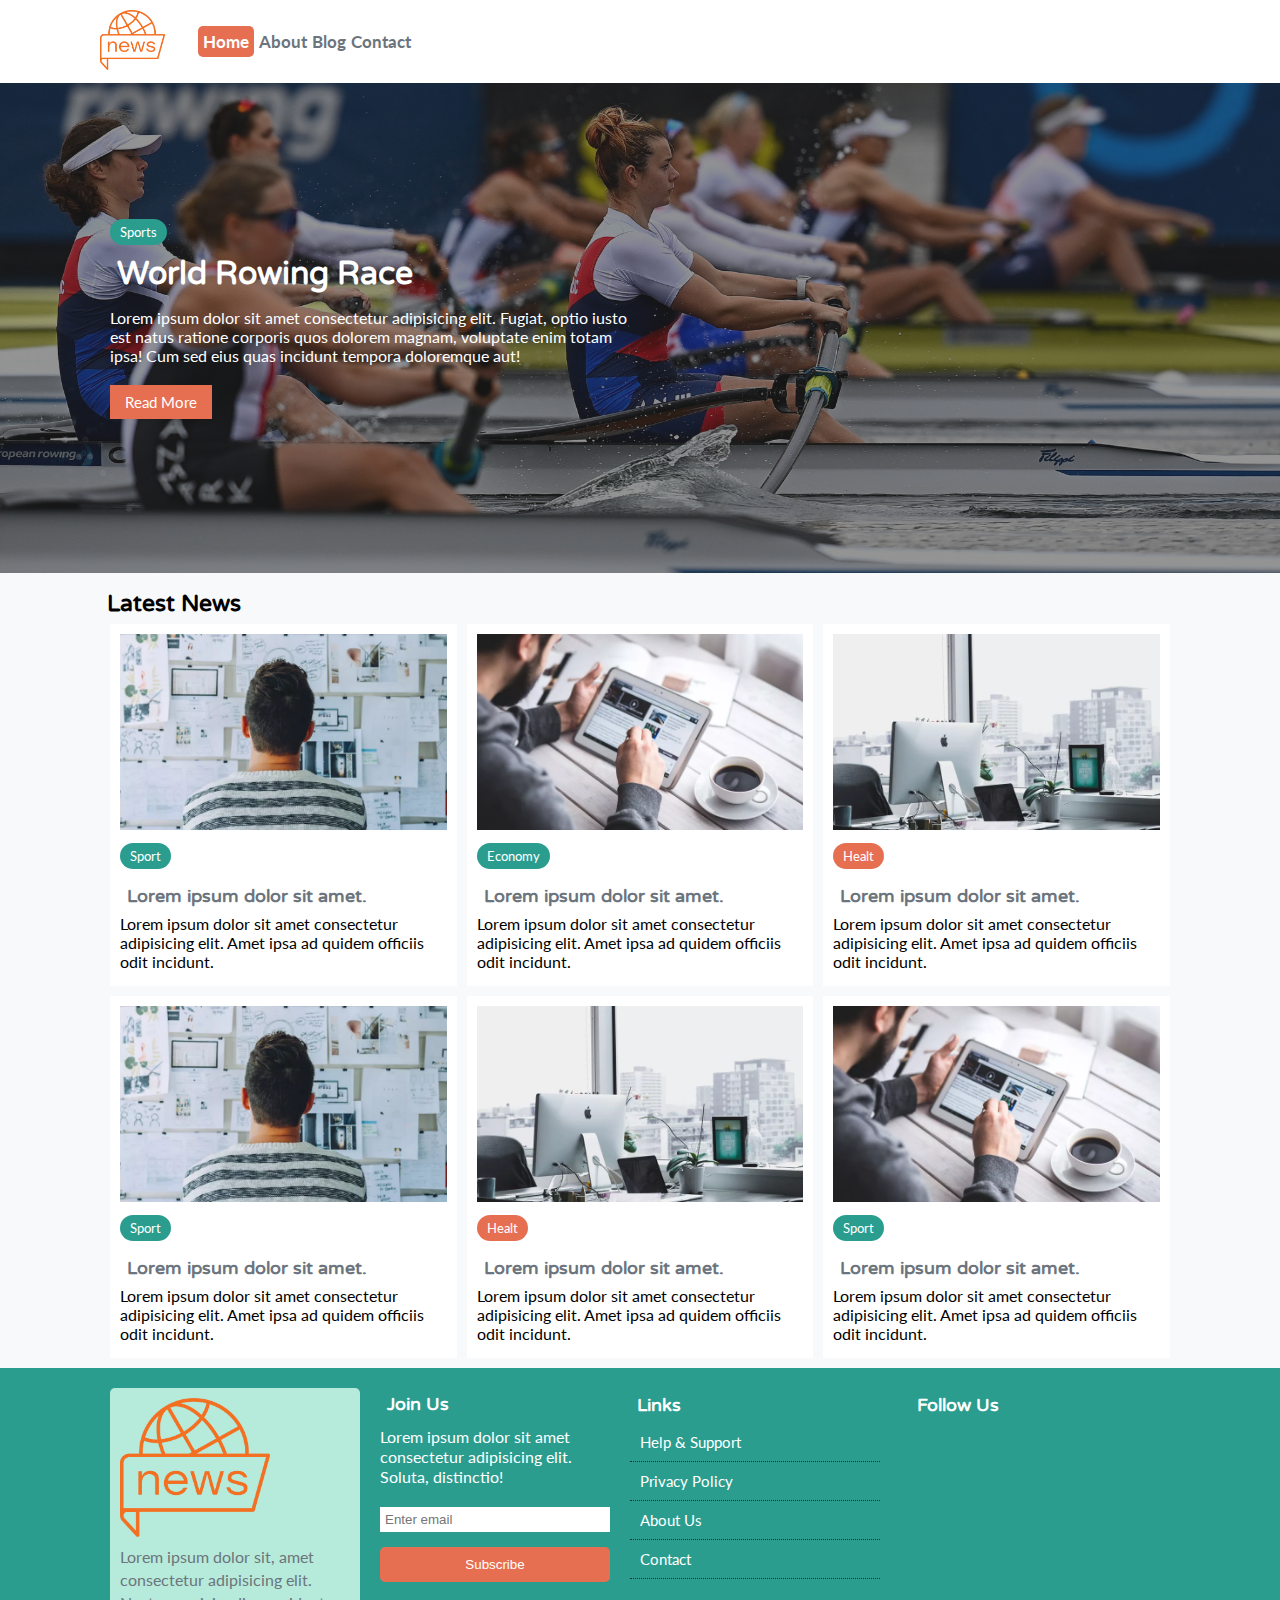
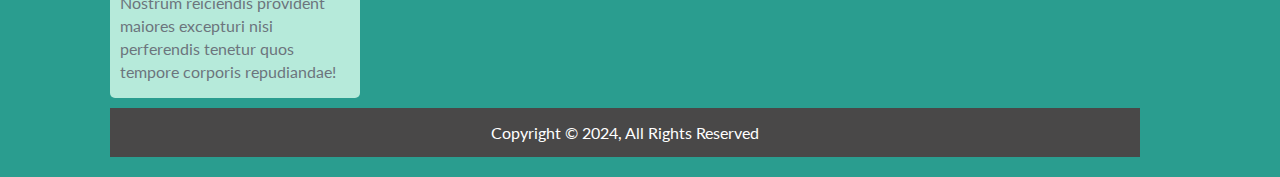
<file: index.html>
<!DOCTYPE html>
<html lang="en">
  <head>
    <meta charset="UTF-8" />
    <meta http-equiv="X-UA-Compatible" content="IE=edge" />
    <meta name="viewport" content="width=device-width, initial-scale=1.0" />
    <title>News Site</title>
    <link rel="stylesheet" href="css/style.css" />
    <link rel="stylesheet" media="(max-width: 768px)" href="css/mobile.css" />
    <link
      rel="stylesheet"
      media="(max-width: 576px)"
      href="css/small-mobile.css"
    />

    <!-- İcons -->
    <link
      rel="stylesheet"
      href="https://cdnjs.cloudflare.com/ajax/libs/font-awesome/6.2.1/css/all.min.css"
      integrity="sha512-MV7K8+y+gLIBoVD59lQIYicR65iaqukzvf/nwasF0nqhPay5w/9lJmVM2hMDcnK1OnMGCdVK+iQrJ7lzPJQd1w=="
      crossorigin="anonymous"
      referrerpolicy="no-referrer"
    />

    <!-- Fonts -->
    <link
      href="https://fonts.googleapis.com/css2?family=Lato:wght@400;700&family=Varela+Round&display=swap"
      rel="stylesheet"
    />
  </head>
  <body>
    <header>
      <div class="container">
        <div class="grid-container">
          <a href="#" class="logo"><img src="img/logo.png" alt="logo" /></a>

          <nav>
            <ul>
              <li><a href="#" class="nav_item active">Home</a></li>
              <li><a href="about.html" class="nav_item">About</a></li>
              <li><a href="#" class="nav_item">Blog</a></li>
              <li><a href="#" class="nav_item">Contact</a></li>
              <li>
                <a href="#" class="nav_item"
                  ><i class="fa-solid fa-bars"></i
                ></a>
              </li>
            </ul>
          </nav>

          <div class="socials">
            <div class="kapsayici">
              <a href="#">
                <i class="fa-brands fa-facebook"></i>
              </a>

              <a href="#">
                <i class="fa-brands fa-twitter"></i>
              </a>

              <a href="#">
                <i class="fa-brands fa-instagram"></i>
              </a>

              <a href="#">
                <i class="fa-brands fa-youtube"></i>
              </a>
            </div>
          </div>
        </div>
      </div>
    </header>
    <main>
      <section id="slider" class="">
        <div class="container">
          <div class="grid-container">
            <div class="slider-content">
              <a href="#" class="category bg-secondary">Sports</a>
              <h2>World Rowing Race</h2>
              <p>
                Lorem ipsum dolor sit amet consectetur adipisicing elit. Fugiat,
                optio iusto est natus ratione corporis quos dolorem magnam,
                voluptate enim totam ipsa! Cum sed eius quas incidunt tempora
                doloremque aut!
              </p>
              <a href="#" class="btn btn-primary"> Read More </a>
            </div>
            <div></div>
          </div>
        </div>
      </section>

      <section id="article" class="article">
        <div class="container">
          <h2>Latest News</h2>
          <div class="grid-container">
            <div class="box-1">
              <img src="img/img-1.webp" alt="#" />
              <a href="#" class="category bg-secondary">Sport</a>
              <h3>Lorem ipsum dolor sit amet.</h3>
              <p>
                Lorem ipsum dolor sit amet consectetur adipisicing elit. Amet
                ipsa ad quidem officiis odit incidunt.
              </p>
            </div>
            <div class="box-1">
              <img src="img/img-2.webp" alt="#" />
              <a href="#" class="category bg-secondary">Economy</a>
              <h3>Lorem ipsum dolor sit amet.</h3>
              <p>
                Lorem ipsum dolor sit amet consectetur adipisicing elit. Amet
                ipsa ad quidem officiis odit incidunt.
              </p>
            </div>
            <div class="box-1">
              <img src="img/img-3.webp" alt="#" />
              <a href="#" class="category bg-primary">Healt</a>
              <h3>Lorem ipsum dolor sit amet.</h3>
              <p>
                Lorem ipsum dolor sit amet consectetur adipisicing elit. Amet
                ipsa ad quidem officiis odit incidunt.
              </p>
            </div>
            <div class="box-1">
              <img src="img/img-1.webp" alt="#" />
              <a href="#" class="category bg-secondary">Sport</a>
              <h3>Lorem ipsum dolor sit amet.</h3>
              <p>
                Lorem ipsum dolor sit amet consectetur adipisicing elit. Amet
                ipsa ad quidem officiis odit incidunt.
              </p>
            </div>
            <div class="box-1">
              <img src="img/img-3.webp" alt="#" />
              <a href="#" class="category bg-primary">Healt</a>
              <h3>Lorem ipsum dolor sit amet.</h3>
              <p>
                Lorem ipsum dolor sit amet consectetur adipisicing elit. Amet
                ipsa ad quidem officiis odit incidunt.
              </p>
            </div>
            <div class="box-1">
              <img src="img/img-2.webp" alt="#" />
              <a href="#" class="category bg-secondary">Sport</a>
              <h3>Lorem ipsum dolor sit amet.</h3>
              <p>
                Lorem ipsum dolor sit amet consectetur adipisicing elit. Amet
                ipsa ad quidem officiis odit incidunt.
              </p>
            </div>
          </div>
        </div>
      </section>
    </main>

    <footer>
      <div class="container">
        <div class="grid-container">
          <div class="footer-content-1 footer-content">
            <img src="img/logo.png" alt="" />
            <p>
              Lorem ipsum dolor sit, amet consectetur adipisicing elit. Nostrum
              reiciendis provident maiores excepturi nisi perferendis tenetur
              quos tempore corporis repudiandae!
            </p>
          </div>
          <div class="footer-content-2 footer-content">
            <h3>Join Us</h3>
            <p>
              Lorem ipsum dolor sit amet consectetur adipisicing elit. Soluta,
              distinctio!
            </p>
            <form action="#">
              <input type="text" placeholder="Enter email" />
            </form>
            <button class="btn btn-primary">Subscribe</button>
          </div>
          <div class="footer-content-3 footer-content">
            <h3>Links</h3>
            <ul>
              <li><a href="#">Help & Support</a></li>
              <li><a href="#">Privacy Policy</a></li>
              <li><a href="#">About Us</a></li>
              <li><a href="#">Contact</a></li>
            </ul>
          </div>
          <div class="footer-content-4 footer-content">
            <div class="kapsayici">
              <h3>Follow Us</h3>
              <a href="#">
                <i class="fa-brands fa-facebook fa-2x"></i>
              </a>

              <a href="#">
                <i class="fa-brands fa-twitter fa-2x"></i>
              </a>

              <a href="#">
                <i class="fa-brands fa-instagram fa-2x"></i>
              </a>

              <a href="#">
                <i class="fa-brands fa-youtube fa-2x"></i>
              </a>
            </div>
          </div>

          <div class="footer-content-5 footer-content">
            <p>Copyright &copy; 2024, All Rights Reserved</p>
          </div>
        </div>
      </div>
    </footer>
  </body>
</html>
</file>
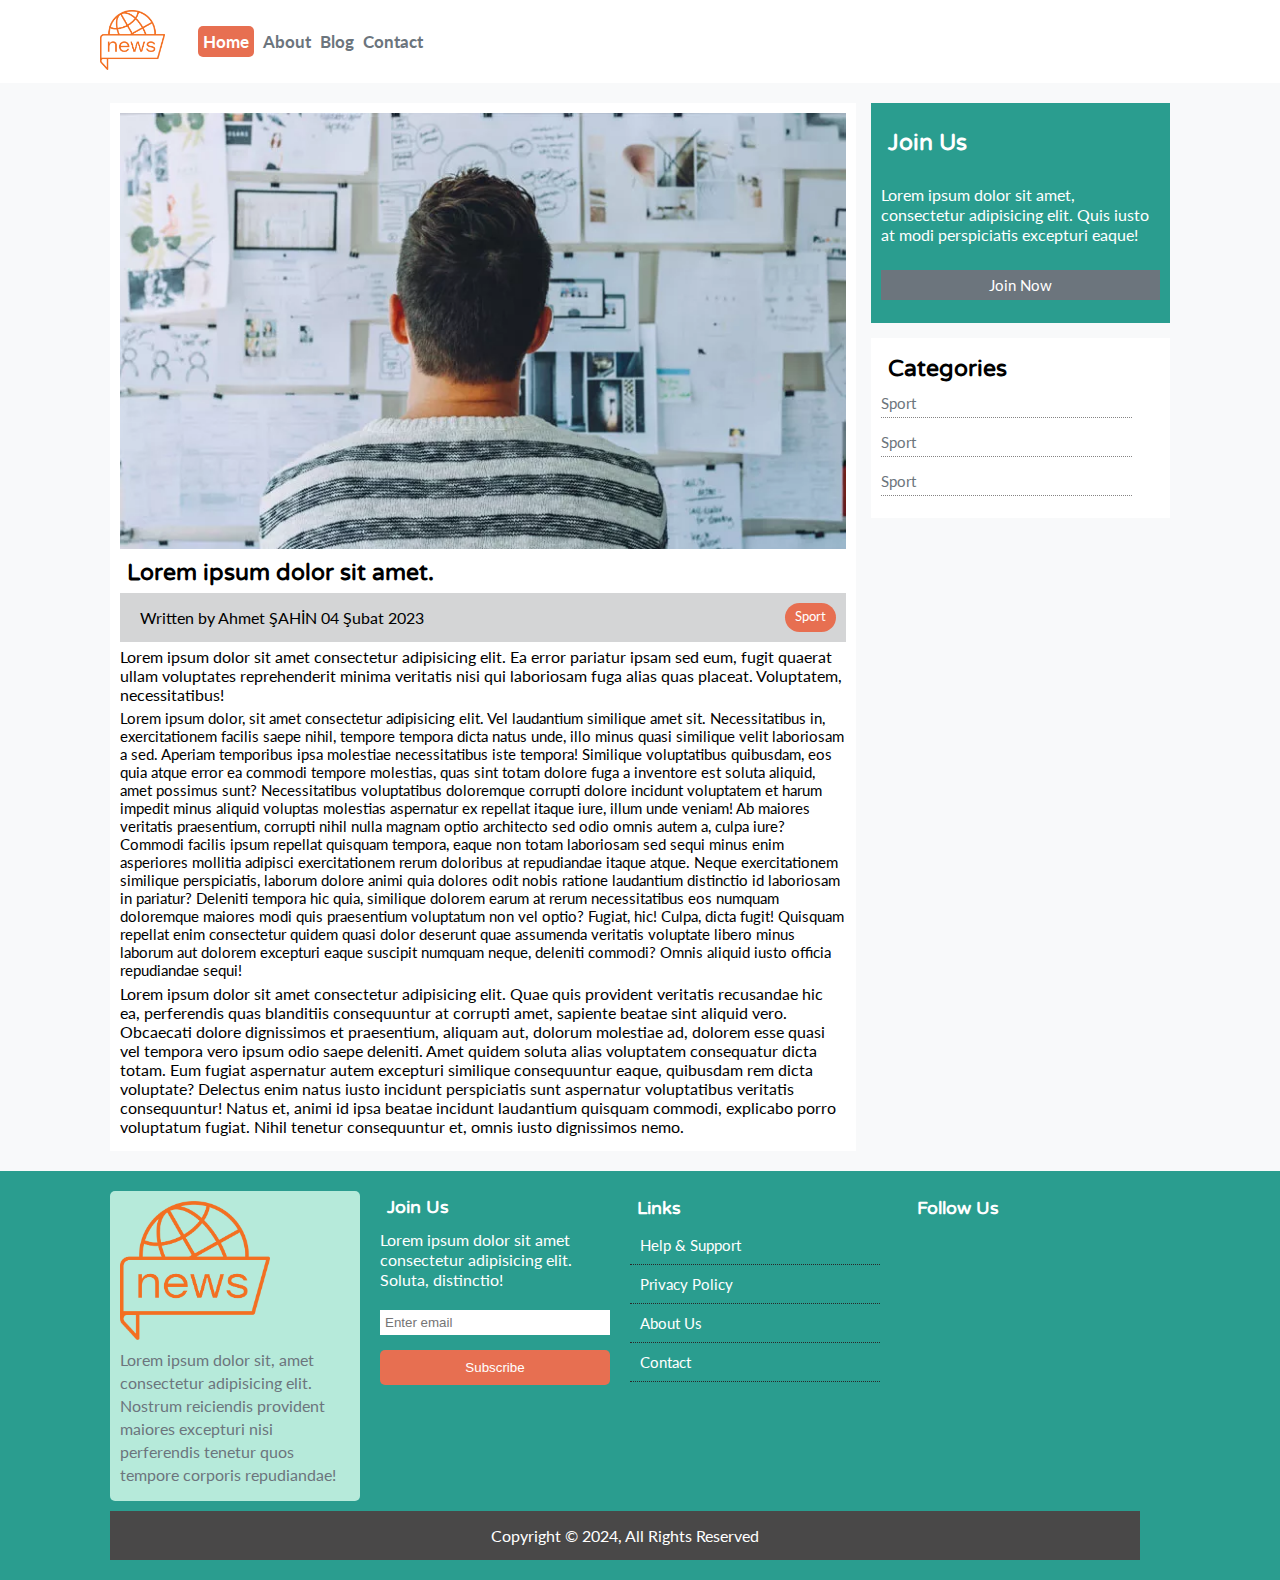
<file: article.html>
<!DOCTYPE html>
<html lang="en">
  <head>
    <meta charset="UTF-8" />
    <meta http-equiv="X-UA-Compatible" content="IE=edge" />
    <meta name="viewport" content="width=device-width, initial-scale=1.0" />
    <title>News Site</title>
    <link rel="stylesheet" href="css/style.css" />

    <!-- İcons -->
    <link
      rel="stylesheet"
      href="https://cdnjs.cloudflare.com/ajax/libs/font-awesome/6.2.1/css/all.min.css"
      integrity="sha512-MV7K8+y+gLIBoVD59lQIYicR65iaqukzvf/nwasF0nqhPay5w/9lJmVM2hMDcnK1OnMGCdVK+iQrJ7lzPJQd1w=="
      crossorigin="anonymous"
      referrerpolicy="no-referrer"
    />

    <!-- Fonts -->
    <link
      href="https://fonts.googleapis.com/css2?family=Lato:wght@400;700&family=Varela+Round&display=swap"
      rel="stylesheet"
    />

    <link rel="stylesheet" media="(max-width: 768px)" href="css/mobile.css" />
    <link
      rel="stylesheet"
      media="(max-width: 576px)"
      href="css/small-mobile.css"
    />

    <link
      rel="stylesheet"
      media="(max-width: 768px)"
      href="css/article-mobile.css"
    />
  </head>
  <body>
    <header>
      <div class="container">
        <div class="grid-container">
          <a href="#" class="logo"><img src="img/logo.png" alt="logo" /></a>

          <nav>
            <a href="#" class="nav_item active">Home</a>
            <a href="about.html" class="nav_item">About</a>
            <a href="#" class="nav_item">Blog</a>
            <a href="#" class="nav_item">Contact</a>
          </nav>

          <div class="socials">
            <div class="kapsayici">
              <a href="#">
                <i class="fa-brands fa-facebook"></i>
              </a>

              <a href="#">
                <i class="fa-brands fa-twitter"></i>
              </a>

              <a href="#">
                <i class="fa-brands fa-instagram"></i>
              </a>

              <a href="#">
                <i class="fa-brands fa-youtube"></i>
              </a>
            </div>
          </div>
        </div>
      </div>
    </header>

    <main id="news-article">
      <div class="container">
        <div class="grid-container">
          <section id="news-content" class="news-content">
            <div class="news-content-card">
              <img src="img/img-1.webp" alt="" />
              <h2>Lorem ipsum dolor sit amet.</h2>
              <div class="writer">
                <i class="fa-solid fa-user"></i>
                <p>Written by Ahmet ŞAHİN 04 Şubat 2023</p>
                <a href="#" class="category bg-primary">Sport</a>
              </div>
              <p>
                Lorem ipsum dolor sit amet consectetur adipisicing elit. Ea
                error pariatur ipsam sed eum, fugit quaerat ullam voluptates
                reprehenderit minima veritatis nisi qui laboriosam fuga alias
                quas placeat. Voluptatem, necessitatibus!
              </p>

              
                Lorem ipsum dolor, sit amet consectetur adipisicing elit. Vel
                laudantium similique amet sit. Necessitatibus in, exercitationem
                facilis saepe nihil, tempore tempora dicta natus unde, illo
                minus quasi similique velit laboriosam a sed. Aperiam temporibus
                ipsa molestiae necessitatibus iste tempora! Similique
                voluptatibus quibusdam, eos quia atque error ea commodi tempore
                molestias, quas sint totam dolore fuga a inventore est soluta
                aliquid, amet possimus sunt? Necessitatibus voluptatibus
                doloremque corrupti dolore incidunt voluptatem et harum impedit
                minus aliquid voluptas molestias aspernatur ex repellat itaque
                iure, illum unde veniam! Ab maiores veritatis praesentium,
                corrupti nihil nulla magnam optio architecto sed odio omnis
                autem a, culpa iure? Commodi facilis ipsum repellat quisquam
                tempora, eaque non totam laboriosam sed sequi minus enim
                asperiores mollitia adipisci exercitationem rerum doloribus at
                repudiandae itaque atque. Neque exercitationem similique
                perspiciatis, laborum dolore animi quia dolores odit nobis
                ratione laudantium distinctio id laboriosam in pariatur?
                Deleniti tempora hic quia, similique dolorem earum at rerum
                necessitatibus eos numquam doloremque maiores modi quis
                praesentium voluptatum non vel optio? Fugiat, hic! Culpa, dicta
                fugit! Quisquam repellat enim consectetur quidem quasi dolor
                deserunt quae assumenda veritatis voluptate libero minus laborum
                aut dolorem excepturi eaque suscipit numquam neque, deleniti
                commodi? Omnis aliquid iusto officia repudiandae sequi!
              </p>

              <p>
                Lorem ipsum dolor sit amet consectetur adipisicing elit. Quae
                quis provident veritatis recusandae hic ea, perferendis quas
                blanditiis consequuntur at corrupti amet, sapiente beatae sint
                aliquid vero. Obcaecati dolore dignissimos et praesentium,
                aliquam aut, dolorum molestiae ad, dolorem esse quasi vel
                tempora vero ipsum odio saepe deleniti. Amet quidem soluta alias
                voluptatem consequatur dicta totam. Eum fugiat aspernatur autem
                excepturi similique consequuntur eaque, quibusdam rem dicta
                voluptate? Delectus enim natus iusto incidunt perspiciatis sunt
                aspernatur voluptatibus veritatis consequuntur! Natus et, animi
                id ipsa beatae incidunt laudantium quisquam commodi, explicabo
                porro voluptatum fugiat. Nihil tenetur consequuntur et, omnis
                iusto dignissimos nemo.
              </p> 
            </div>
          </section>

          <section id="join">

              <h2>Join Us</h2>
              <p>
                Lorem ipsum dolor sit amet, consectetur adipisicing elit. Quis
                iusto at modi perspiciatis excepturi eaque!
              </p>
              <a href="#" class="btn btn-dark">Join Now</a>

          </section>

          <section id="categories">
            <h2>Categories</h2>
            <ul>
              <li>
                <a href="#"><i class="fa-solid fa-angle-right"></i> Sport</a>
              </li>
              <li>
                <a href="#"><i class="fa-solid fa-angle-right"></i> Sport</a>
              </li>
              <li>
                <a href="#"><i class="fa-solid fa-angle-right"></i> Sport</a>
              </li>
            </ul>
          </section>
        </div>
      </div>
    </main>

    <footer>
      <div class="container">
        <div class="grid-container">
          <div class="footer-content-1 footer-content">
            <img src="img/logo.png" alt="" />
            <p>
              Lorem ipsum dolor sit, amet consectetur adipisicing elit. Nostrum
              reiciendis provident maiores excepturi nisi perferendis tenetur
              quos tempore corporis repudiandae!
            </p>
          </div>
          <div class="footer-content-2 footer-content">
            <h3>Join Us</h3>
            <p>
              Lorem ipsum dolor sit amet consectetur adipisicing elit. Soluta,
              distinctio!
            </p>
            <form action="#">
              <input type="text" placeholder="Enter email" />
            </form>
            <button class="btn btn-primary">Subscribe</button>
          </div>
          <div class="footer-content-3 footer-content">
            <h3>Links</h3>
            <ul>
              <li><a href="#">Help & Support</a></li>
              <li><a href="#">Privacy Policy</a></li>
              <li><a href="#">About Us</a></li>
              <li><a href="#">Contact</a></li>
            </ul>
          </div>
          <div class="footer-content-4 footer-content">
            <div class="kapsayici">
              <h3>Follow Us</h3>
              <a href="#">
                <i class="fa-brands fa-facebook fa-2x"></i>
              </a>

              <a href="#">
                <i class="fa-brands fa-twitter fa-2x"></i>
              </a>

              <a href="#">
                <i class="fa-brands fa-instagram fa-2x"></i>
              </a>

              <a href="#">
                <i class="fa-brands fa-youtube fa-2x"></i>
              </a>
            </div>
          </div>

          <div class="footer-content-5 footer-content">
            <p>Copyright &copy; 2024, All Rights Reserved</p>
          </div>
        </div>
      </div>
    </footer>
  </body>
</html>
</file>
<file: css/style.css>
:root {
  --primary-color: #e76f51;
  --secondary-color: #2a9d8f;
  --light-color: #f8f9fa;
  --dark-color: #6c757d;
}

* {
  margin: 0;
  padding: 0;
  box-sizing: border-box;
}

html {
  font-size: 10px;
}

body {
  font-family: "Lato", sans-serif;
  font-size: 1.5rem;
  background-color: var(--light-color);
}

h1,
h2,
h3,
h4,
h5,
h6 {
  font-family: "Varela Round", sans-serif;
  margin: 0.7rem;
}

img {
  width: 100%;
}

a {
  text-decoration: none;
  color: var(--dark-color);
}

ul {
  list-style-type: none;
}

p {
  margin: 0.5rem 0rem;
  font-size: 1.6rem;
}

.bg-primary {
  background-color: var(--primary-color);
}

.bg-secondary {
  background-color: var(--secondary-color);
}

.bg-dark {
  background-color: var(--dark-color);
}

.btn {
  display: inline-block;
  border: none;
  padding: 0.4rem 1.6rem;
  background-color: var(--dark-color);
  color: #fff;
}

.btn-primary {
  background-color: var(--primary-color);
}
.btn-secondary {
  background-color: var(--secondary-color);
}
.btn-light {
  background-color: var(--light-color);
}

.btn:hover {
  opacity: 0.8;
}

.btn-block {
  display: block;
  width: 100%;
  text-align: center;
}

.bg-primary {
  background-color: var(--primary-color);
}

.bg-secondary {
  background-color: var(--secondary-color);
}

.bg-light {
  background-color: var(--light-color);
}

.container {
  max-width: 1100px !important;
  margin: 0 auto !important;
  padding: 1rem;
}
header {
  background-color: #fff;
  position: sticky;
  top: 0;
  z-index: 10000;
}

header .grid-container {
  display: grid;
  grid-template-columns: 0.5fr 3fr 2fr;
  width: 100%;
}

header .grid-container img {
  width: 6.5rem;
}

nav {
  align-self: center;
  justify-self: start;
}

nav ul {
  display: flex;
}

nav a {
  font-weight: bold;
  font-size: 1.7rem;
  transition: all 0.2s;
}

nav li:last-child {
  display: none;
}

nav a:hover {
  background-color: #2a9d8f !important;
  padding: 1rem 0.1rem;
  color: #fff;
}

.socials {
  align-self: center;
  justify-self: end;
}

.socials a {
  font-size: 3.2rem;
  transition: all 0.3s;
}

.socials a:hover {
  font-size: 2.5rem;
}

.nav_item {
  border-radius: 5px;
  margin-right: 0.5rem;
}

.nav_item:hover {
  background-color: var(--light-color);
}

.active {
  padding: 0.5rem;
  background-color: var(--primary-color);
  color: #fff;
}

.active:hover {
  color: #fff;
}

/* ------------------------------------------ */

#slider {
  background-color: #292828;
  padding: 1rem;
  z-index: 90;
  position: relative;
}

#slider::before {
  content: "";
  background: url(../img/rowing.jpeg);
  background-position: center;
  background-size: cover;
  opacity: 0.5;
  width: 100%;
  height: 100%;
  position: absolute;
  top: 0;
  left: 0;
}

#slider .grid-container {
  display: grid;
  grid-template-columns: 1fr 1fr;
  height: 50vh;
  z-index: 700;
  width: 100%;
  align-items: center;
}

#slider .grid-container .slider-content {
  text-align: left;
  align-self: center;
  color: #fff;
  padding: 1rem;
  grid-column: 1 / span 1;
  z-index: 100;
}

#slider .grid-container .slider-content h2 {
  font-size: 3.2rem;
  margin-block: 1.5rem;
}

#slider .grid-container .slider-content .btn {
  margin-block: 1.5rem;
  padding: 0.8rem 1.5rem;
}

.category {
  color: #fff;
  padding: 0.5rem 1rem;
  border-radius: 20px;
  font-size: 1.3rem;
}

/* ------------------------------------------ */

#article .grid-container {
  display: grid;
  grid-template-columns: repeat(3, 1fr);
  gap: 1rem;
}

.box-1 {
  background-color: #fff;
  padding: 1rem;
}

.box-1 .category {
  margin: 1rem 0 !important;
  display: inline-block;
}

.box-1 h3 {
  color: var(--dark-color);
}

#article .grid-container {
  padding-inline: 1rem;
}

/* ------------------------------------------ */

/* footer */

footer {
  background-color: var(--secondary-color);
  color: #fff;
}

footer a {
  color: #fff;
}

footer .grid-container {
  display: grid;
  grid-template-columns: repeat(4, 1fr);
  grid-template-rows: 2;
  padding: 1rem;
  gap: 1rem;
}

.footer-content-1 {
  grid-column: 1 / span 1;
  grid-row: 1;
  background-color: #b6eada;
  padding: 1rem;
  border-radius: 5px;
  color: var(--dark-color);
}

.footer-content-1 img {
  grid-column: 1 / span 1;
  grid-row: 1;
  width: 15rem;
}

.footer-content-1 p {
  line-height: 2.3rem;
}

.footer-content-2 {
  grid-column: 2 / 2;
  grid-row: 1;
  display: flex;
  flex-direction: column;
  padding-inline: 1rem;
  line-height: 2rem;
}

.footer-content-2 input {
  grid-column: 2 / 2;
  grid-row: 1;
  padding: 0.5rem;
  width: 100%;
  margin-block: 0.5rem;
  border: none;
  outline: none;
  margin-block: 1.5rem;
}

.footer-content-2 button {
  padding-block: 1rem;
  border-radius: 5px;
}

.footer-content-3 {
  grid-column: 3 / 3;
  grid-row: 1;
}

.footer-content-3 li {
  border-bottom: 1px dotted #292828;
  padding: 1rem;
}

.footer-content-3 li a:hover {
  color: var(--primary-color);
}

.footer-content-4 {
  grid-column: 4 / span 4;
  grid-row: 1;
  padding-inline: 2rem;
}
.footer-content-4 a {
  transition: all 0.3s;
}

.footer-content-4 a:hover {
  font-size: 1rem;
}

.footer-content-5 {
  grid-column: 1 / span 4;
  grid-row: 2;
  text-align: center;
  background-color: #494848;
  padding: 1rem;
}

/* article */

#news-article .category {
  margin-left: auto;
}

.news-content-card {
  background-color: #fff;
  padding: 1rem;
}

.writer {
  display: flex;
  width: 100%;
  background-color: #d4d5d6;
  padding: 1rem;
}

.fa-user {
  align-self: center;
  margin-right: 1rem;
}

#news-article .category {
  margin-left: auto;
}

#news-article .grid-container {
  display: grid;
  grid-template-columns: 2fr 0.8fr;
  grid-template-rows: 22rem 18rem 1fr;
  padding: 1rem;
  gap: 1.5rem;
}

#news-content {
  grid-row: 1 / span 3;
}

#join {
  background-color: var(--secondary-color);
  padding: 1rem;
  color: #fff;
  grid-row: 1 / 1;
  display: flex;
  flex-direction: column;
  justify-content: center;
  align-items: flex-start;
  line-height: 2rem;
  gap: 2rem;
}

#join .btn-dark {
  width: 100%;
  padding: 0.5rem;
  text-align: center;
  justify-self: center;
}

#categories {
  background-color: #fff;
  grid-row: 2 / 2;
  padding: 1rem;
}

#categories li {
  margin-bottom: 1rem;
  border-bottom: 1px dotted #858484;
  padding-block: 0.5rem;
  width: 90%;
}

#categories a:hover {
  color: var(--primary-color);
}
</file>
<file: css/mobile.css>
html {
  font-size: 8.5px;
}

header .socials {
  display: none;
}

header .grid-container {
  display: grid;
  grid-template-columns: 1fr;
  width: 100%;
  gap: 1.5rem;
}

header a {
  justify-self: center;
}

nav {
  align-self: center;
  justify-self: center;
}

#article .grid-container {
  grid-template-columns: repeat(2, 1fr);
}

footer .grid-container {
  grid-template-columns: repeat(2, 1fr);
  grid-template-rows: 3;
}

.footer-content-1 {
  grid-column: 1 / span 1;
  grid-row: 1;
}

.footer-content-2 {
  grid-column: 2 / span 2;
  grid-row: 1;
}

.footer-content-3 {
  grid-column: 1 / span 1;
  grid-row: 2;
}

.footer-content-4 {
  grid-column: 2 / span 2;
  grid-row: 2;
}

.footer-content-5 {
  grid-column: 1 / span 2;
  grid-row: 3;
}
</file>
<file: css/small-mobile.css>
html {
  font-size: 7.2px;
}

#article .grid-container {
  grid-template-columns: 1fr;
  gap: 3rem;
}

footer .grid-container {
  grid-template-columns: 1fr;
  grid-template-rows: 5;
}

.footer-content-1 {
  grid-column: 1;
  grid-row: 1;
}

.footer-content-2 {
  grid-column: 1;
  grid-row: 2;
}

.footer-content-3 {
  grid-column: 1;
  grid-row: 3;
}

.footer-content-4 {
  grid-column: 1;
  grid-row: 4;
  justify-self: center;
}

.footer-content-5 {
  grid-column: 1;
  grid-row: 5;
}
</file>
<file: css/article-mobile.css>
#news-article .grid-container {
  grid-template-columns: 1fr;
  grid-template-rows: 5fr 1fr 1fr;
}

#news-content {
  grid-row: 1;
}

#join {
  grid-row: 2;
}

#join .btn-dark {
  width: 100%;
  padding: 0.5rem;
  text-align: center;
  justify-self: end;
}

#categories {
  grid-row: 3;
}
</file>
